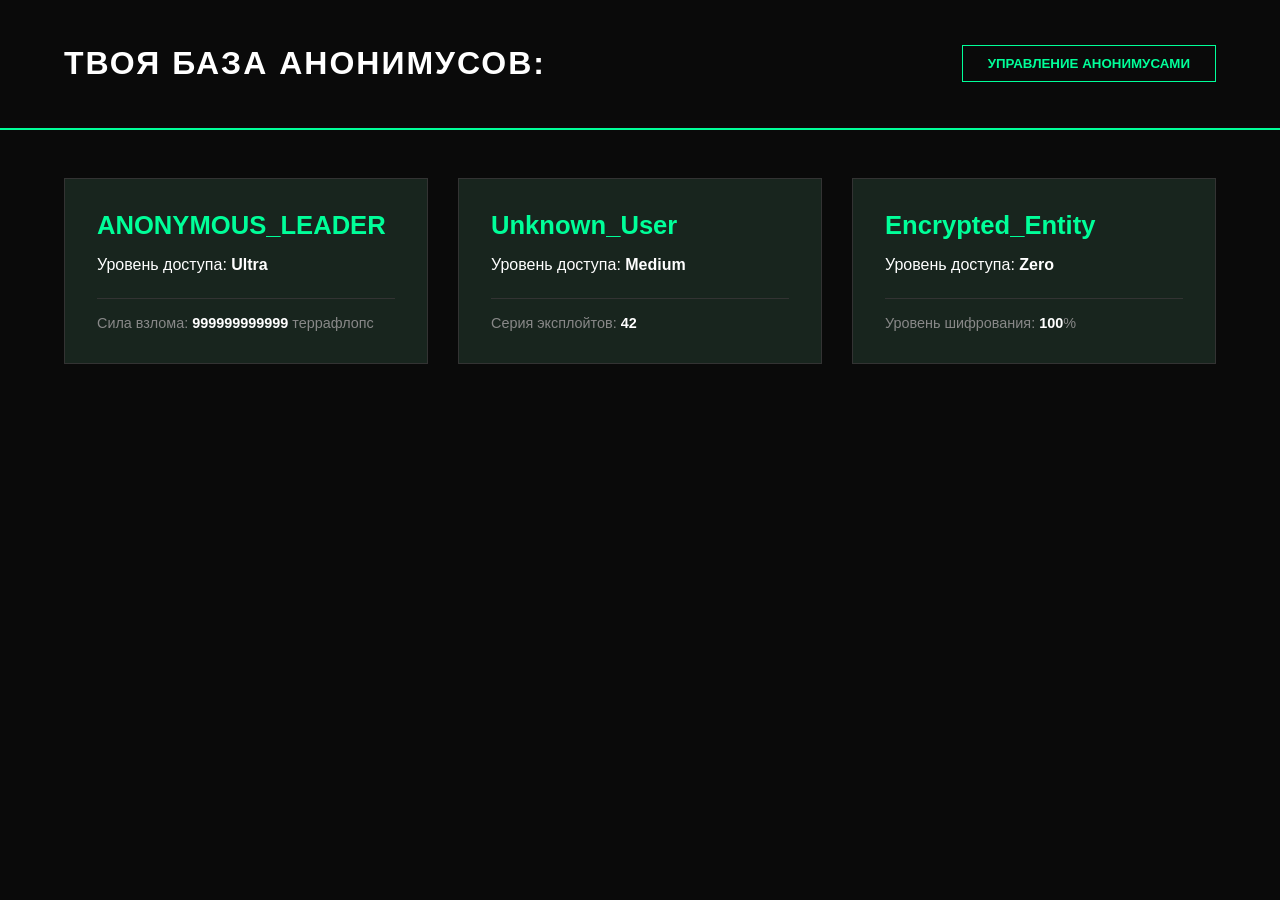
<file: lab 5/index.html>
<!DOCTYPE html>
<html lang="ru">
<head>
    <meta charset="UTF-8">
    <meta name="viewport" content="width=device-width, initial-scale=1.0">
    <title>Anonymous Database</title>
    <link rel="stylesheet" href="style.css">
    <script src="script.js" defer></script>
</head>
<body></body>
</html>
</file>
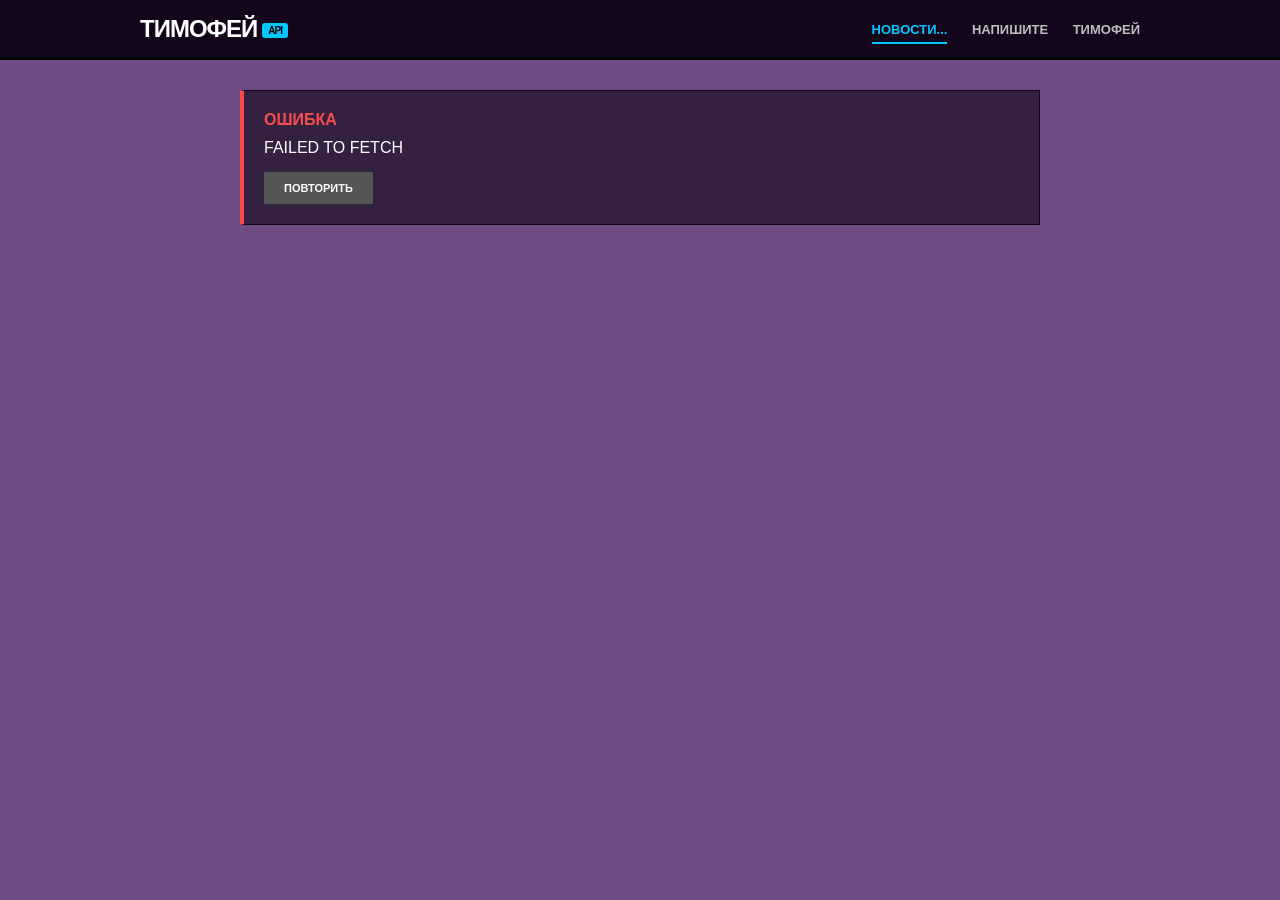
<file: lab 6(исправлено)/index.html>
<!DOCTYPE html>
<html lang="ru">
<head>
    <meta charset="UTF-8">
    <meta name="viewport" content="width=device-width, initial-scale=1.0">
    <title>ТИМОФЕЙ</title>
    <link rel="stylesheet" href="style.css">
</head>
<body>
    <header class="rbx-header">
        <div class="header-container">
            <div class="logo">ТИМОФЕЙ<span class="api-tag">API</span></div>
            <nav>
                <a id="nav-news" onclick="router('news')">новости...</a>
                <a id="nav-create" onclick="router('create')">НАПИШИТЕ</a>
                <a id="nav-admin" onclick="router('admin')">ТИМОФЕЙ</a>
            </nav>
        </div>
    </header>

    <main id="app">
        <div class="loading">ПОДКЛЮЧЕНИЕ...</div>
    </main>

    <script src="script.js"></script>
</body>
</html>
</file>
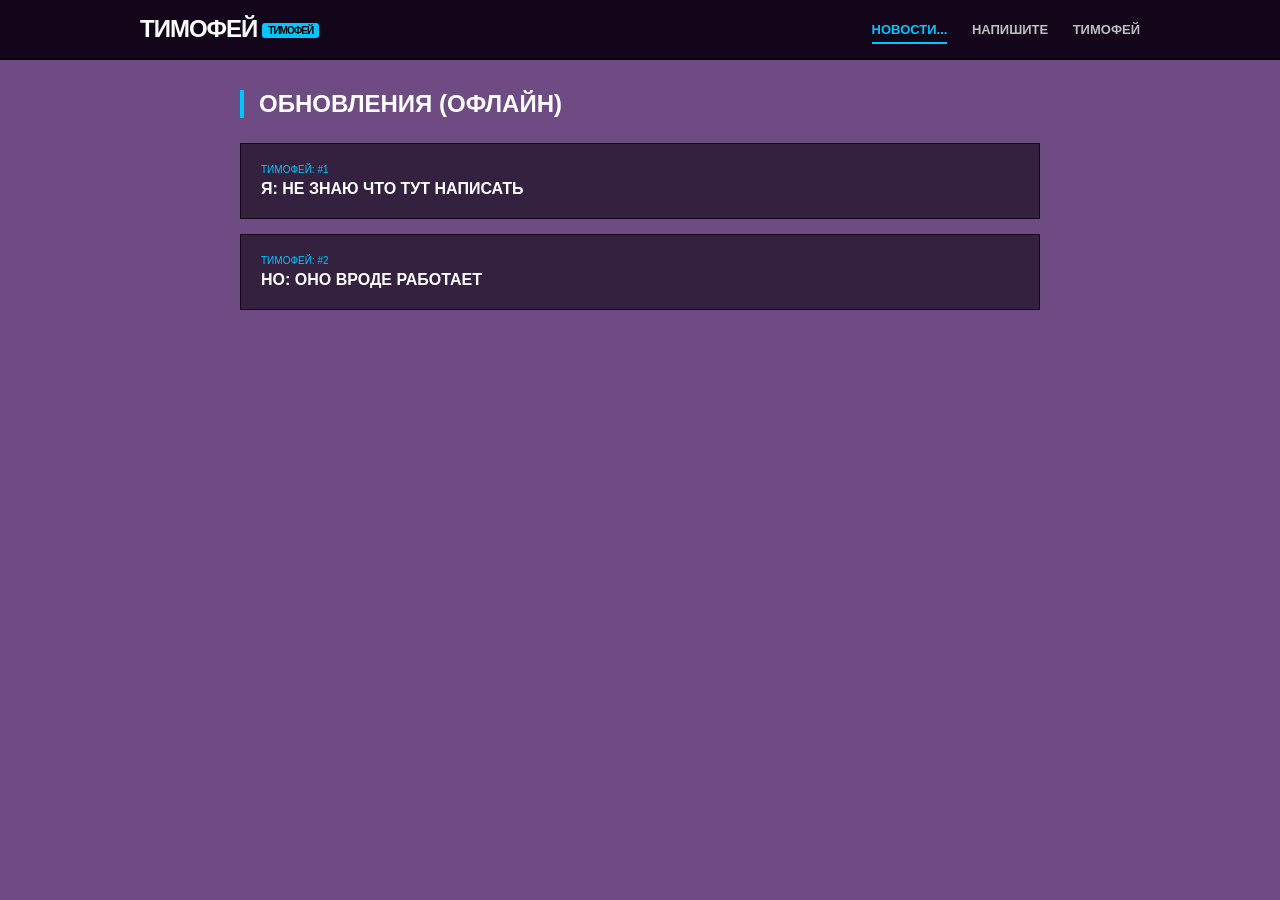
<file: lab 6/index.html>
<!DOCTYPE html>
<html lang="ru">
<head>
    <meta charset="UTF-8">
    <meta name="viewport" content="width=device-width, initial-scale=1.0">
    <title>Тимофей...</title>
    <link rel="stylesheet" href="style.css">
</head>
<body>

<header class="rbx-header">
    <div class="header-container">
        <div class="logo">ТИМОФЕЙ<span class="api-tag">ТИМОФЕЙ</span></div>
        <nav>
            <a id="nav-news" onclick="router('news')">новости...</a>
            <a id="nav-create" onclick="router('create')">НАПИШИТЕ</a>
            <a id="nav-admin" onclick="router('admin')">ТИМОФЕЙ</a>
        </nav>
    </div>
</header>

<main id="app"></main>

<script src="script.js"></script>
</body>
</html>
</file>
<file: lab 5/style.css>
:root {
    --gold: #00ff99;
    --dark-bg: #0a0a0a;
    --card-bg: #18251e;
    --text: #ffffff;
    --gray: #888;
}

body {
    background-color: var(--dark-bg);
    color: var(--text);
    font-family: 'Inter', 'Segoe UI', sans-serif;
    margin: 0;
    display: flex;
    flex-direction: column;
    min-height: 100vh;
}

header {
    background-image: url(https://img.gazeta.ru/files3/935/12080935/Depositphotos_137835044_l-2015-pic905-895x505-18668.jpg);
    padding: 1.5rem 5%;
    display: flex;
    justify-content: space-between;
    align-items: center;
    border-bottom: 2px solid var(--gold);
    text-transform: uppercase;
    letter-spacing: 2px;
}

main { padding: 3rem 5%; flex: 1; }

.anon-grid {
    display: grid;
    grid-template-columns: repeat(auto-fill, minmax(300px, 1fr));
    gap: 30px;
}

article.anon-card {
    background: var(--card-bg);
    border: 1px solid #333;
    padding: 2rem;
    border-radius: 0px; 
    position: relative;
    transition: all 0.3s ease;
}

article.anon-card:hover {
    border-color: var(--gold);
    transform: translateY(-10px);
    box-shadow: 0 10px 30px rgba(64, 255, 0, 0.1);
}

article.anon-card h3 {
    margin: 0 0 1rem 0;
    font-size: 1.6rem;
    color: var(--gold);
}

.stats-container {
    margin-top: 1.5rem;
    padding-top: 1rem;
    border-top: 1px solid #333;
    font-size: 0.9rem;
    color: var(--gray);
}

.stats-container b { color: var(--text); }

.btn {
    padding: 10px 25px;
    border: 1px solid var(--gold);
    background: transparent;
    color: var(--gold);
    cursor: pointer;
    text-transform: uppercase;
    font-weight: bold;
    transition: 0.3s;
}

.btn:hover { background: var(--gold); color: #000; }
.btn-delete {
    border-color: #ff4d4d;
    color: #ff4d4d;
    margin-top: 20px;
    width: 100%;
}

[contenteditable="true"] {
    background: rgba(255,255,255,0.05);
    outline: none;
    border-bottom: 1px dashed var(--gold);
}
</file>
<file: lab 6(исправлено)/style.css>
:root {
    --rbx-dark: #13061b;
    --rbx-bg: #6e4b82;
    --rbx-card: #34213f;
    --rbx-blue: #00c8ff;
    --rbx-green: #186321;
    --rbx-red: #f84d4d;
    --rbx-orange: #f68802;
    --rbx-border: #13061b;
}

body {
    font-family: 'Segoe UI', Arial, sans-serif;
    background-color: var(--rbx-bg);
    color: #ffffff;
    margin: 0;
    text-transform: uppercase;
}

.rbx-header {
    background-color: var(--rbx-dark);
    padding: 15px 0;
    border-bottom: 2px solid #000;
    position: sticky;
    top: 0;
    z-index: 100;
}

.header-container {
    max-width: 1000px;
    margin: 0 auto;
    display: flex;
    justify-content: space-between;
    align-items: center;
    padding: 0 20px;
}

.logo { 
    font-weight: 900;
    font-size: 24px;
    letter-spacing: -1px; 
}

.api-tag { 
    background: var(--rbx-blue);
    font-size: 10px;
    padding: 2px 6px;
    border-radius: 3px;
    vertical-align: middle;
    margin-left: 5px;
    color: #000;
    font-weight: 900; 
}

nav a {
    color: #bdbebe;
    text-decoration: none;
    margin-left: 20px;
    font-weight: 700;
    font-size: 13px;
    cursor: pointer;
    transition: 0.2s;
}

nav a.active { 
    color: var(--rbx-blue);
    border-bottom: 2px solid var(--rbx-blue);
    padding-bottom: 5px; 
}

main { 
    max-width: 800px;
    margin: 30px auto;
    padding: 0 20px; 
}

.card {
    background: var(--rbx-card);
    border: 1px solid var(--rbx-border);
    padding: 20px;
    margin-bottom: 15px;
    transition: all 0.4s ease;
}

h2 { 
    border-left: 4px solid var(--rbx-blue);
    padding-left: 15px;
    margin-bottom: 25px; 
}

input {
    background: #121314;
    border: 1px solid var(--rbx-border);
    color: white;
    padding: 12px;
    width: 100%;
    margin-bottom: 10px;
    box-sizing: border-box;
    font-family: monospace;
}

.btn-group { 
    display: flex;
    gap: 10px;
    margin-top: 15px; 
}

button {
    background: #555;
    border: none;
    color: white;
    padding: 10px 20px;
    font-weight: 800;
    cursor: pointer;
    font-size: 11px;
    text-transform: uppercase;
}

button.primary { 
    background: var(--rbx-green); 
}

button.patch { 
    background: var(--rbx-orange); 
}

button.delete { 
    background: var(--rbx-red); 
}

button:hover { 
    filter: brightness(1.2); 
}

.loading { 
    color: var(--rbx-blue); 
    font-weight: bold; 
    text-align: center; 
    margin-top: 50px; 
}
</file>
<file: lab 6/style.css>
:root {
    --rbx-dark: #13061b;
    --rbx-bg: #6e4b82;
    --rbx-card: #34213f;
    --rbx-blue: #00c8ff;
    --rbx-green: #186321;
    --rbx-red: #f84d4d;
    --rbx-orange: #f68802;
    --rbx-border: #13061b;
}

body {
    font-family: 'Segoe UI', Arial, sans-serif;
    background-color: var(--rbx-bg);
    color: #ffffff;
    margin: 0;
    text-transform: uppercase;
}

.rbx-header {
    background-color: var(--rbx-dark);
    padding: 15px 0;
    border-bottom: 2px solid #000;
    position: sticky;
    top: 0;
    z-index: 100;
}

.header-container {
    max-width: 1000px;
    margin: 0 auto;
    display: flex;
    justify-content: space-between;
    align-items: center;
    padding: 0 20px;
}

.logo { 
    font-weight: 900;
    font-size: 24px;
    letter-spacing: -1px; 
}

.api-tag { 
    background: var(--rbx-blue);
    font-size: 10px;
    padding: 2px 6px;
    border-radius: 3px;
    vertical-align: middle;
    margin-left: 5px;
    color: #000;
    font-weight: 900; 
}

nav a {
    color: #bdbebe;
    text-decoration: none;
    margin-left: 20px;
    font-weight: 700;
    font-size: 13px;
    cursor: pointer;
    transition: 0.2s;
}

nav a.active { 
    color: var(--rbx-blue);
    border-bottom: 2px solid var(--rbx-blue);
    padding-bottom: 5px; 
}

main { 
    max-width: 800px;
    margin: 30px auto;
    padding: 0 20px; 
}

.card {
    background: var(--rbx-card);
    border: 1px solid var(--rbx-border);
    padding: 20px;
    margin-bottom: 15px;
    transition: all 0.4s ease;
}

h2 { 
    border-left: 4px solid var(--rbx-blue);
    padding-left: 15px;
    margin-bottom: 25px; 
}

input {
    background: #121314;
    border: 1px solid var(--rbx-border);
    color: white;
    padding: 12px;
    width: 100%;
    margin-bottom: 10px;
    box-sizing: border-box;
    font-family: monospace;
}

.btn-group { 
    display: flex;
    gap: 10px;
    margin-top: 15px; 
}

button {
    background: #555;
    border: none;
    color: white;
    padding: 10px 20px;
    font-weight: 800;
    cursor: pointer;
    font-size: 11px;
    text-transform: uppercase;
}

button.primary { 
    background: var(--rbx-green); 
}

button.patch { 
    background: var(--rbx-orange); 
}

button.delete { 
    background: var(--rbx-red); 
}

button:hover { 
    filter: brightness(1.2); 
}

.loading { 
    color: var(--rbx-blue); 
    font-weight: bold; 
    text-align: center; 
    margin-top: 50px; 
}
</file>
